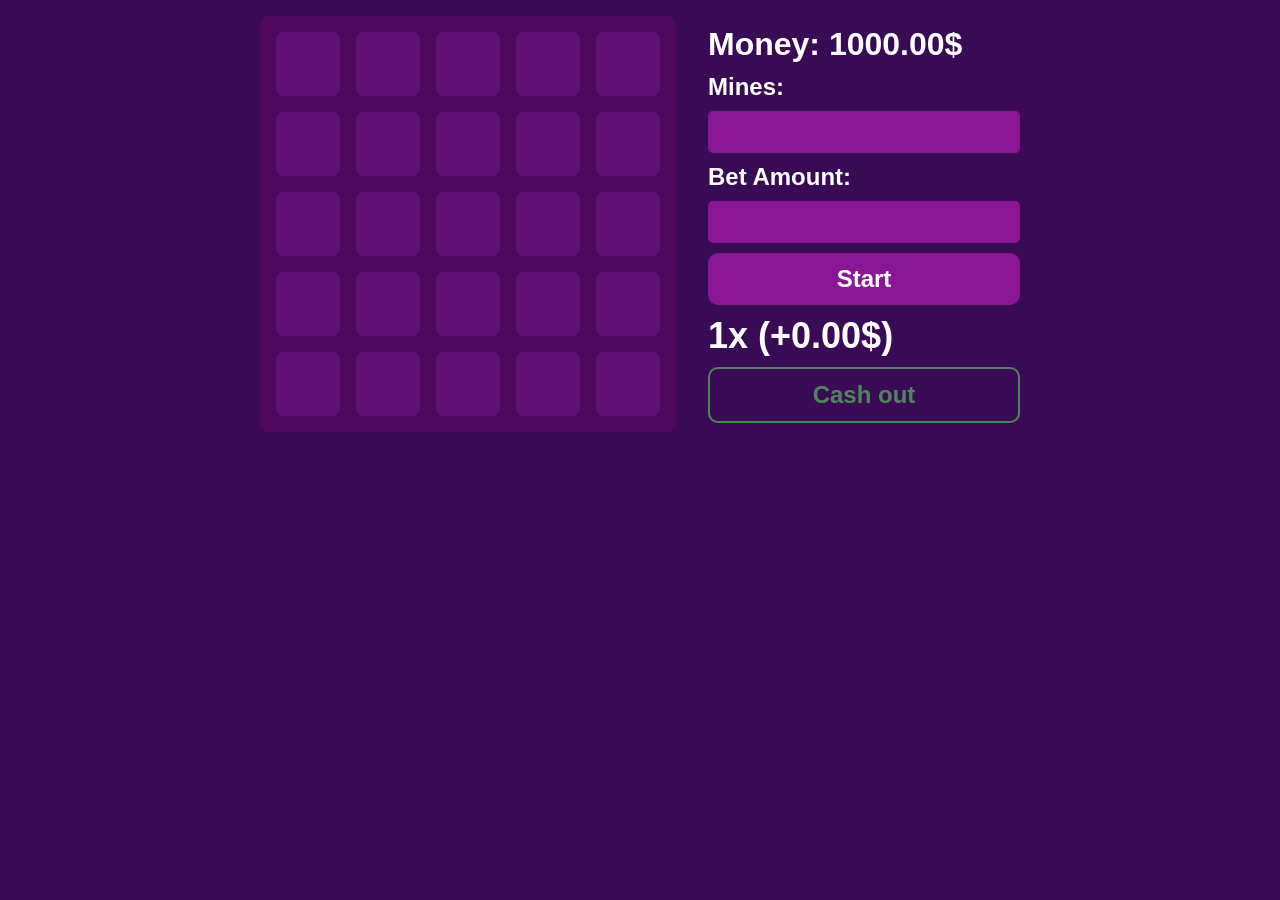
<file: mines/mines.html>
<!DOCTYPE html>
<html lang="en">
<head>
    <meta charset="UTF-8">
    <meta name="viewport" content="width=device-width, initial-scale=1.0">
    <link rel="stylesheet" href="../style.css">
    <title>GAMBA</title>
</head>
<body>
    <div class="container">
        <div class="mines locked"></div>

        <div class="container__side">
            <div class="money">Money: 1000.00$</div>

            <div class="mines__text">Mines:</div>
            <input type="text" class="mines__input">

            <div class="bet__text">Bet Amount:</div>
            <input type="text" class="bet__input">

            <button class="button" id="startMines">Start</button>

            <div class="bet__multiplier">1x (+0.00$)</div>

            <button class="button-green-outline locked" id="cashout">Cash out</button>
        </div>
    </div>

    <script src="mines.js"></script>
</body>
</html>
</file>
<file: style.css>
html {
    background-color: rgb(58, 11, 85);
    font-family:'Segoe UI', Tahoma, Geneva, Verdana, sans-serif;
}

body {
    margin: 0;
}

.container {
    display: flex;
    gap: 2em;
    justify-content: center;
    align-items: center;
    margin: 1em;
}

.container__side {
    display: flex;
    flex-direction: column;
    gap: 10px;
    width: 25%;
}

.mines {
    display: grid;
    grid-template-columns: repeat(5, 1fr);
    gap: 1em;
    max-width: fit-content;
    background-color: rgb(96, 7, 104);
    padding: 1em;
    border-radius: 10px;
}

.mines__tile {
    padding: 2em;
    background-color: rgb(137, 22, 148);
    border-radius: 8px;
    aspect-ratio: 1 / 1;
    cursor: pointer;
}

.mines__tile:hover {
    background-color: rgb(169, 27, 182)
}

.bet__input {
    background-color: rgb(137, 22, 148);
    border-radius: 5px;
    border: 0;
    height: 40px;
    color: white;
    padding-left: 1em;
    outline: none;
}

.mines__input {
    background-color: rgb(137, 22, 148);
    border-radius: 5px;
    border: 0;
    height: 40px;
    color: white;
    padding-left: 1em;
    outline: none;
}

.bet__text {
    color: white;
    font-weight: bold;
    font-size: 24px;
    margin: 0;
}

.bet__multiplier {
    color: white;
    font-weight: bold;
    font-size: 36px;
    margin: 0;
}

.mines__text {
    color: white;
    font-weight: bold;
    font-size: 24px;
    margin: 0;
}

.money {
    color: white;
    font-weight: bold;
    font-size: 32px;
    margin: 0;
}

.button {
    padding: 0.5em;
    background-color: rgb(137, 22, 148);
    color: white;
    font-size: 24px;
    font-weight: bold;
    border: 0;
    border-radius: 10px;
    cursor: pointer;
}

.button-green-outline {
    padding: 0.5em;
    border: 2px solid rgb(99, 255, 99);
    background-color: transparent;
    color: rgb(99, 255, 99);
    font-size: 24px;
    font-weight: bold;
    border-radius: 10px;
    cursor: pointer;
}

.button:hover {
    background-color: rgb(172, 30, 185);
}

.button-green-outline:hover {
    border-color: rgb(90, 204, 90);
    color: rgb(90, 204, 90);
}

.locked {
    opacity: 0.5;
    user-select: none;
    pointer-events: none;
}

.menu {
    display: flex;
    justify-content: center;
    gap: 1em;
    margin: 1em;
    flex-wrap: wrap;
}

.game {
    background-color: rgb(137, 22, 148);
    color: white;
    padding: 3em;
    font-weight: bold;
    font-size: 32px;
    border-radius: 10px;
    cursor: pointer;
    text-decoration: none;
}

.game:hover {
    background-color: rgb(172, 30, 185);
}

.towers {
    display: flex;
    flex-direction: column;
    gap: 1em;
    background-color: rgb(96, 7, 104);
    padding: 1em;
    max-width: fit-content;
}

.towers__tile {
    background-color: rgb(137, 22, 148);
    padding: 2em;
    cursor: pointer;
    width: 40px;
    border-radius: 8px;
}

.towers__difficulties {
    display: flex;
    gap: 0.5em;
}

.difficulty {
    color: white;
    background-color: rgb(108, 7, 117);
    cursor: pointer;
    padding: 0.5em;
    border-radius: 8px;
    font-weight: bold;
}

.difficulty--selected {
    background-color: rgb(173, 25, 187);
}

.towers__text {
    color: white;
    font-weight: bold;
    font-size: 24px;
    margin: 0;
}

.towers__row {
    display: flex;
    gap: 1em;
}

.header {
    width: 100%;
    background-color: rgb(137, 22, 148);
}

.header__nav {
    display: flex;
    gap: 1em;
}

.header__nav a {
    color: rgb(255, 255, 255);
    font-weight: bold;
    font-size: 24px;
    text-decoration: none;
    padding: 0.5em;
    border: 4px solid transparent;
}

.header__nav a:hover {
    border-bottom: 4px solid rgb(245, 226, 58);
    border-bottom-left-radius: 4px;
    border-bottom-right-radius: 4px;
}

.plinko {
    display: flex;
    flex-direction: column;
    background-color: rgb(96, 7, 104);
    max-width: fit-content;
    padding: 3em;
    border-radius: 10px;
    gap: 1em;
}

.plinko__dots {
    display: flex;
    flex-direction: column;
    gap: 2em;
}

.plinko__row {
    display: flex;
    gap: 2.5em;
    justify-content: center;
}

.plinko__dot {
    content: "";
    width: 10px;
    height: 10px;
    border-radius: 100%;
    background-color: rgb(149, 32, 160);
}

.plinko__last {
    display: flex;
    gap: 0.5em;
    justify-content: center;
}

.plinko__lastdot {
    width: 40px;
    height: fit-content;
    padding: 0.1em;
    text-align: center;
    background-color: blue;
    color: white;
    font-size: 12px;
    border-radius: 4px;
}

.win__text {
    color: white;
    font-weight: bold;
    font-size: 24px;
    margin: 0;
}

.dice {
    -webkit-appearance: none;
    appearance: none;
    width: 75%;
    height: 16px;
    background: rgb(149, 32, 160);
    border-radius: 6px;
    outline: none;
    cursor: pointer;
}

.dice::-webkit-slider-thumb {
    -webkit-appearance: none;
    appearance: none;
    width: 25px;
    height: 30px;
    background: white;
    border-radius: 5px;
    cursor: pointer;
    transition: 0.2s ease;
}

.dice:hover::-webkit-slider-thumb {
    box-shadow: 0 0 0 8px #b6b6b648;
    transition: 0.2s ease;
}

.dice-container {
    display: flex;
    flex-direction: column;
    background-color: rgb(76, 32, 94);
    border-radius: 10px;
    width: 50%;
    padding: 3em;
    justify-content: center;
    align-items: center;
    gap: 3em;
}

.dice-container__side {
    display: flex;
    gap: 2em;
    align-items: center;
    justify-content: center;
    text-align: center;
}

.dice__roll {
    color: white;
    font-weight: bold;
    font-size: 36px;
    margin: 0;
}

.bet__multiplier-dice {
    color: white;
    font-weight: bold;
    font-size: 28px;
    margin: 0;
}

.win__text-dice {
    color: white;
    font-weight: bold;
    font-size: 28px;
    margin: 0;   
}

.ball__input {
    background-color: rgb(137, 22, 148);
    border-radius: 5px;
    border: 0;
    height: 40px;
    color: white;
    padding-left: 1em;
    outline: none;
}

.plinko__inputs {
    display: flex;
    gap: 1em;
}
</file>
